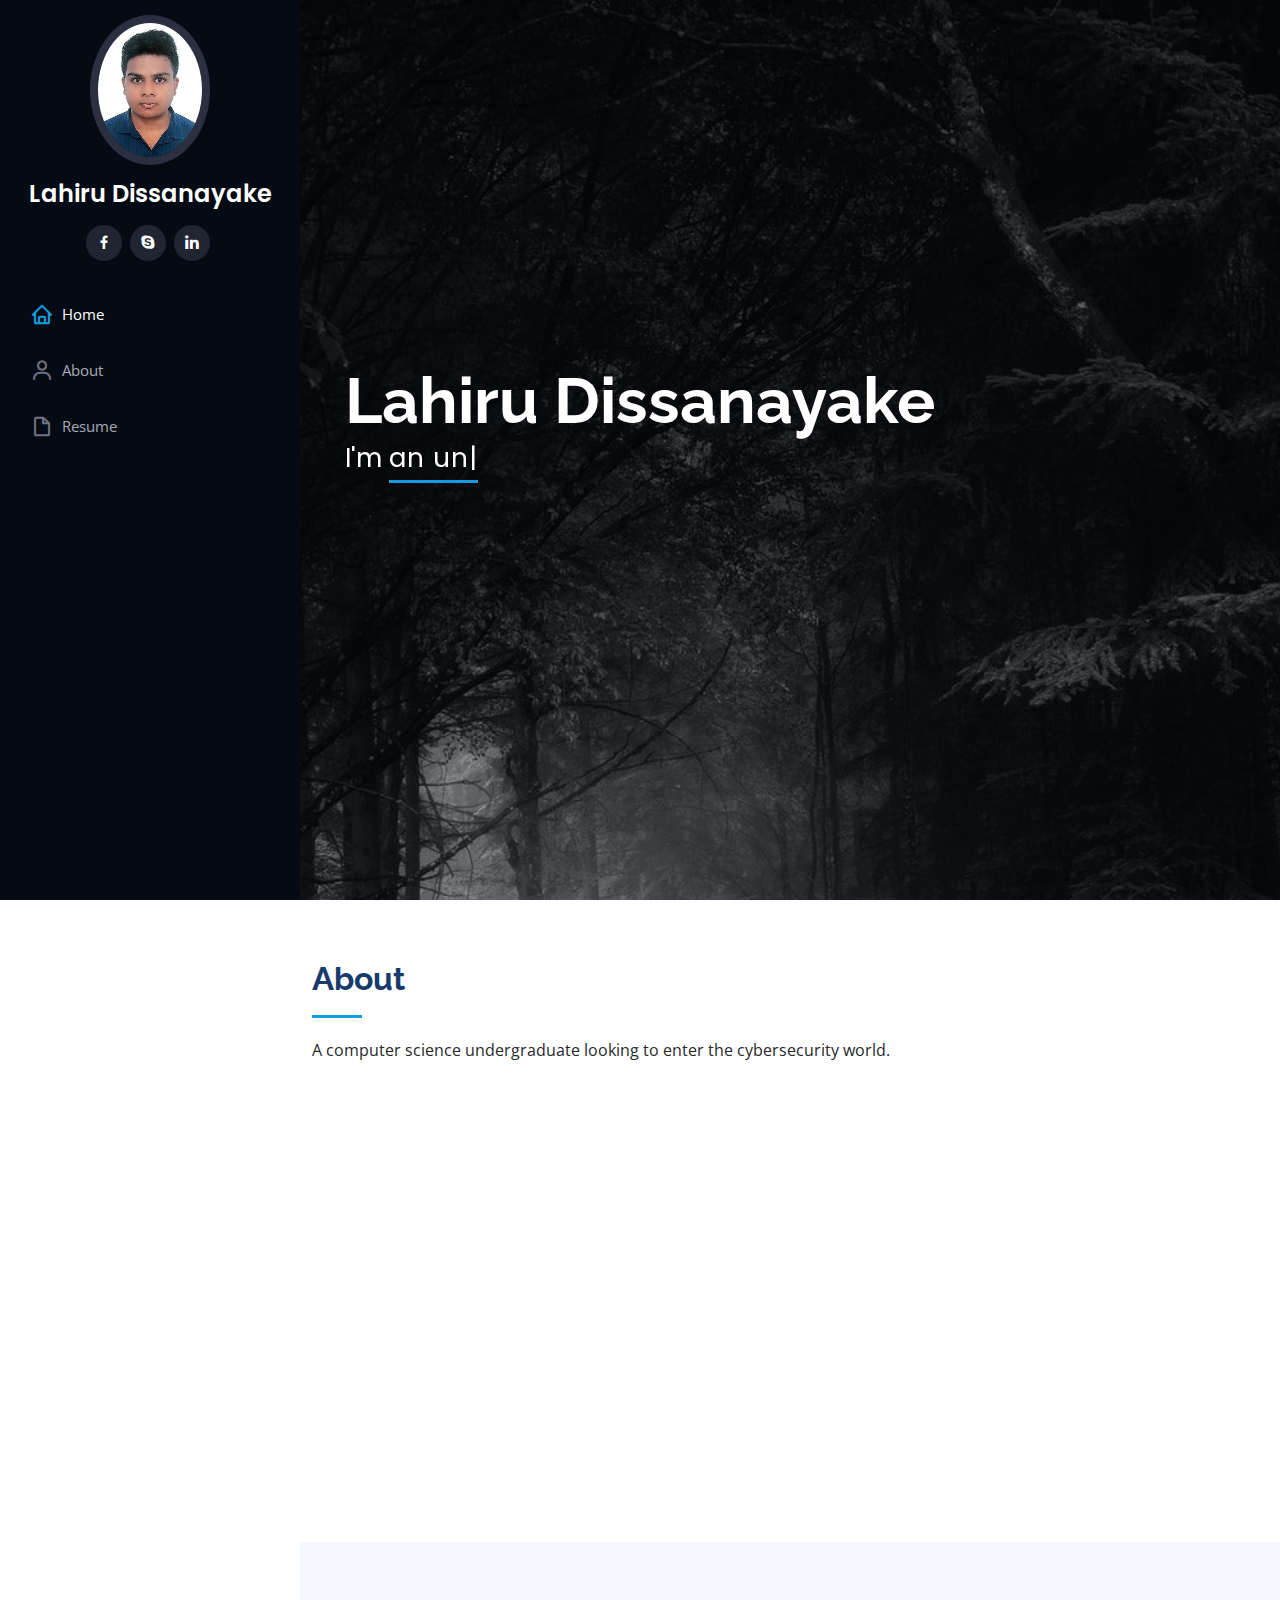
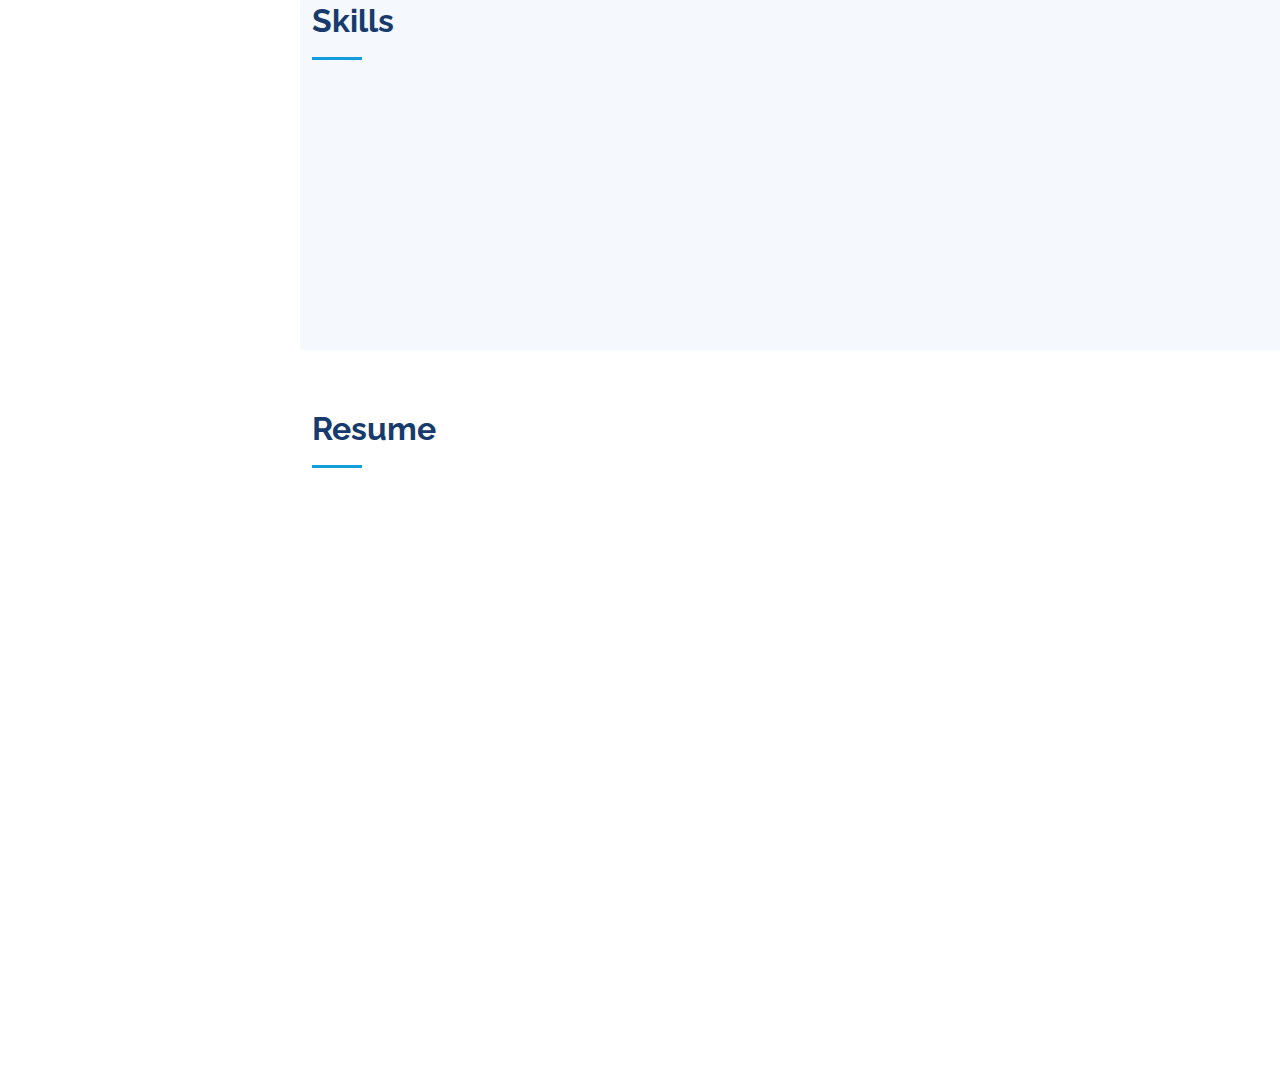
<file: index.html>
<!DOCTYPE html>
<html lang="en">

<head>
  <meta charset="utf-8">
  <meta content="width=device-width, initial-scale=1.0" name="viewport">

  <title>Portfoio</title>
  <meta content="" name="description">
  <meta content="" name="keywords">

  <!-- Favicons -->
  <link href="assets/img/favicon.ico" rel="icon">
  <link href="assets/img/favicon.ico" rel="apple-touch-icon">

  <!-- Google Fonts -->
  <link href="https://fonts.googleapis.com/css?family=Open+Sans:300,300i,400,400i,600,600i,700,700i|Raleway:300,300i,400,400i,500,500i,600,600i,700,700i|Poppins:300,300i,400,400i,500,500i,600,600i,700,700i" rel="stylesheet">

  <!-- Vendor CSS Files -->
  <link href="assets/vendor/aos/aos.css" rel="stylesheet">
  <link href="assets/vendor/bootstrap/css/bootstrap.min.css" rel="stylesheet">
  <link href="assets/vendor/bootstrap-icons/bootstrap-icons.css" rel="stylesheet">
  <link href="assets/vendor/boxicons/css/boxicons.min.css" rel="stylesheet">
  <link href="assets/vendor/glightbox/css/glightbox.min.css" rel="stylesheet">
  <link href="assets/vendor/swiper/swiper-bundle.min.css" rel="stylesheet">

  <!-- Template Main CSS File -->
  <link href="assets/css/style.css" rel="stylesheet">

  <!-- =======================================================
  * Template Name: iPortfolio
  * Updated: Mar 10 2023 with Bootstrap v5.2.3
  * Template URL: https://bootstrapmade.com/iportfolio-bootstrap-portfolio-websites-template/
  * Author: BootstrapMade.com
  * License: https://bootstrapmade.com/license/
  ======================================================== -->
</head>

<body>

  <!-- ======= Mobile nav toggle button ======= -->
  <i class="bi bi-list mobile-nav-toggle d-xl-none"></i>

  <!-- ======= Header ======= -->
  <header id="header">
    <div class="d-flex flex-column">

      <div class="profile">
        <img src="assets/img/profileImage.jpg" alt="" class="img-fluid rounded-circle">
        <h1 class="text-light"><a href="index.html">Lahiru Dissanayake<label for=""></label></a></h1>
        <div class="social-links mt-3 text-center">
          <a href="https://www.facebook.com/lahiru.dissanayake.562" class="facebook"><i class="bx bxl-facebook"></i></a>
          <a href="lahiruhashara669@gmail.com" class="google"><i class="bx bxl-skype"></i></a>
          <a href="https://www.linkedin.com/in/lahiru-dissanayake-80b13623a/" class="linkedin"><i class="bx bxl-linkedin"></i></a>
        </div>
      </div>

      <nav id="navbar" class="nav-menu navbar">
        <ul>
          <li><a href="#hero" class="nav-link scrollto active"><i class="bx bx-home"></i> <span>Home</span></a></li>
          <li><a href="#about" class="nav-link scrollto"><i class="bx bx-user"></i> <span>About</span></a></li>
          <li><a href="#resume" class="nav-link scrollto"><i class="bx bx-file-blank"></i> <span>Resume</span></a></li>
        </ul>
      </nav><!-- .nav-menu -->
    </div>
  </header><!-- End Header -->

  <!-- ======= Hero Section ======= -->
  <section id="hero" class="d-flex flex-column justify-content-center align-items-center">
    <div class="hero-container" data-aos="fade-in">
      <h1>Lahiru Dissanayake</h1>
      <p>I'm <span class="typed" data-typed-items="an undergraduate, A Developer,  interested in Cybersecurity"></span></p>
    </div>
  </section><!-- End Hero -->

  <main id="main">

    <!-- ======= About Section ======= -->
    <section id="about" class="about">
      <div class="container">

        <div class="section-title">
          <h2>About</h2>
          <p>A computer science undergraduate looking to enter the cybersecurity world.</p>
        </div>

        <div class="row">
          <div class="col-lg-4" data-aos="fade-right">
            <img src="assets/img/profileImage.jpg" class="img-fluid" alt="">
          </div>
          <div class="col-lg-8 pt-4 pt-lg-0 content" data-aos="fade-left">
            <h3>Computer Science Undergraduate</h3>
            <div class="row">
              <div class="col-lg-6">
                <ul>
                  <li><i class="bi bi-chevron-right"></i> <strong>Birthday:</strong> <span>13 March 2002</span></li>
                  <li><i class="bi bi-chevron-right"></i> <strong>Phone:</strong> <span>0711234567</span></li>
                  <li><i class="bi bi-chevron-right"></i> <strong>City:</strong> <span>Colombo, Sri Lanka</span></li>
                </ul>
              </div>
              <div class="col-lg-6">
                <ul>
                  <li><i class="bi bi-chevron-right"></i> <strong>Age:</strong> <span>21</span></li>
                  <li><i class="bi bi-chevron-right"></i> <strong>Degree:</strong> <span>Bachelor of Science in Computer Science</span></li>
                  <li><i class="bi bi-chevron-right"></i> <strong>Email:</strong> <span>lahiurhashara669@gmail.com</span></li>
                  <li><i class="bi bi-chevron-right"></i> <strong>Freelance:</strong> <span>Available</span></li>
                </ul>
              </div>
            </div>
            
          </div>
        </div>

      </div>
    </section><!-- End About Section -->

    <!-- ======= Skills Section ======= -->
    <section id="skills" class="skills section-bg">
      <div class="container">

        <div class="section-title">
          <h2>Skills</h2>
        </div>

        <div class="row skills-content">

          <div class="col-lg-6" data-aos="fade-up">

            <div class="progress">
              <span class="skill">React/React Native <i class="val">50%</i></span>
              <div class="progress-bar-wrap">
                <div class="progress-bar" role="progressbar" aria-valuenow="100" aria-valuemin="0" aria-valuemax="100"></div>
              </div>
            </div>

            <div class="progress">
              <span class="skill">Web Development <i class="val">60%</i></span>
              <div class="progress-bar-wrap">
                <div class="progress-bar" role="progressbar" aria-valuenow="90" aria-valuemin="0" aria-valuemax="100"></div>
              </div>
            </div>

            <div class="progress">
              <span class="skill">JavaScript <i class="val">75%</i></span>
              <div class="progress-bar-wrap">
                <div class="progress-bar" role="progressbar" aria-valuenow="75" aria-valuemin="0" aria-valuemax="100"></div>
              </div>
            </div>

          </div>

          <div class="col-lg-6" data-aos="fade-up" data-aos-delay="100">

            <div class="progress">
              <span class="skill">Linux <i class="val">70%</i></span>
              <div class="progress-bar-wrap">
                <div class="progress-bar" role="progressbar" aria-valuenow="80" aria-valuemin="0" aria-valuemax="100"></div>
              </div>
            </div>

            <div class="progress">
              <span class="skill">C <i class="val">30%</i></span>
              <div class="progress-bar-wrap">
                <div class="progress-bar" role="progressbar" aria-valuenow="90" aria-valuemin="0" aria-valuemax="100"></div>
              </div>
            </div>

            <div class="progress">
              <span class="skill">Python <i class="val">80%</i></span>
              <div class="progress-bar-wrap">
                <div class="progress-bar" role="progressbar" aria-valuenow="55" aria-valuemin="0" aria-valuemax="100"></div>
              </div>
            </div>

          </div>

        </div>

      </div>
    </section><!-- End Skills Section -->

    <!-- ======= Resume Section ======= -->
    <section id="resume" class="resume">
      <div class="container">

        <div class="section-title">
          <h2>Resume</h2>
        </div>

        <div class="row">
          <div class="col-lg-6" data-aos="fade-up">
            <h3 class="resume-title">Sumary</h3>
            <div class="resume-item pb-0">
              <h4>Lahiru Dissanayake</h4>
              <p><em>Innovative and deadline-driven Developer with 10 months of experience designing and developing web apps from initial concept to final, polished deliverable.</em></p>
            </div>

            <h3 class="resume-title">Education</h3>
            <div class="resume-item">
              <h4>Bachelor of Science in Computer Science(hons)</h4>
              <h5>2023-2028</h5>
              <p><em>University of Wesminster, UK</em></p>
            </div>
            <div class="resume-item">
              <h4>Bachelor of Science in Physics</h4>
              <h5>2023-2027</h5>
              <p><em>Open University of Sri Lanka</em></p>
            </div>
        </div>

      </div>
    </section><!-- End Resume Section -->

  </main><!-- End #main -->

  <a href="#" class="back-to-top d-flex align-items-center justify-content-center"><i class="bi bi-arrow-up-short"></i></a>

  <!-- Vendor JS Files -->
  <script src="assets/vendor/purecounter/purecounter_vanilla.js"></script>
  <script src="assets/vendor/aos/aos.js"></script>
  <script src="assets/vendor/bootstrap/js/bootstrap.bundle.min.js"></script>
  <script src="assets/vendor/glightbox/js/glightbox.min.js"></script>
  <script src="assets/vendor/isotope-layout/isotope.pkgd.min.js"></script>
  <script src="assets/vendor/swiper/swiper-bundle.min.js"></script>
  <script src="assets/vendor/typed.js/typed.min.js"></script>
  <script src="assets/vendor/waypoints/noframework.waypoints.js"></script>
  <script src="assets/vendor/php-email-form/validate.js"></script>

  <!-- Template Main JS File -->
  <script src="assets/js/main.js"></script>

</body>

</html>
</file>
<file: assets/css/style.css>
/**
* Template Name: iPortfolio
* Updated: Mar 10 2023 with Bootstrap v5.2.3
* Template URL: https://bootstrapmade.com/iportfolio-bootstrap-portfolio-websites-template/
* Author: BootstrapMade.com
* License: https://bootstrapmade.com/license/
*/

/*--------------------------------------------------------------
# General
--------------------------------------------------------------*/
body {
  font-family: "Open Sans", sans-serif;
  color: #272829;
}

a {
  color: #149ddd;
  text-decoration: none;
}

a:hover {
  color: #37b3ed;
  text-decoration: none;
}

h1,
h2,
h3,
h4,
h5,
h6 {
  font-family: "Raleway", sans-serif;
}

/*--------------------------------------------------------------
# Back to top button
--------------------------------------------------------------*/
.back-to-top {
  position: fixed;
  visibility: hidden;
  opacity: 0;
  right: 15px;
  bottom: 15px;
  z-index: 996;
  background: #149ddd;
  width: 40px;
  height: 40px;
  border-radius: 50px;
  transition: all 0.4s;
}

.back-to-top i {
  font-size: 28px;
  color: #fff;
  line-height: 0;
}

.back-to-top:hover {
  background: #2eafec;
  color: #fff;
}

.back-to-top.active {
  visibility: visible;
  opacity: 1;
}

/*--------------------------------------------------------------
# Header
--------------------------------------------------------------*/
#header {
  position: fixed;
  top: 0;
  left: 0;
  bottom: 0;
  width: 300px;
  transition: all ease-in-out 0.5s;
  z-index: 9997;
  transition: all 0.5s;
  padding: 0 15px;
  background: #040b14;
  overflow-y: auto;
}

#header .profile img {
  margin: 15px auto;
  display: block;
  width: 120px;
  border: 8px solid #2c2f3f;
}

#header .profile h1 {
  font-size: 24px;
  margin: 0;
  padding: 0;
  font-weight: 600;
  -moz-text-align-last: center;
  text-align-last: center;
  font-family: "Poppins", sans-serif;
}

#header .profile h1 a,
#header .profile h1 a:hover {
  color: #fff;
  text-decoration: none;
}

#header .profile .social-links a {
  font-size: 18px;
  display: inline-block;
  background: #212431;
  color: #fff;
  line-height: 1;
  padding: 8px 0;
  margin-right: 4px;
  border-radius: 50%;
  text-align: center;
  width: 36px;
  height: 36px;
  transition: 0.3s;
}

#header .profile .social-links a:hover {
  background: #149ddd;
  color: #fff;
  text-decoration: none;
}

#main {
  margin-left: 300px;
}

@media (max-width: 1199px) {
  #header {
    left: -300px;
  }

  #main {
    margin-left: 0;
  }
}

/*--------------------------------------------------------------
# Navigation Menu
--------------------------------------------------------------*/
/* Desktop Navigation */
.nav-menu {
  padding: 30px 0 0 0;
}

.nav-menu * {
  margin: 0;
  padding: 0;
  list-style: none;
}

.nav-menu>ul>li {
  position: relative;
  white-space: nowrap;
}

.nav-menu a,
.nav-menu a:focus {
  display: flex;
  align-items: center;
  color: #a8a9b4;
  padding: 12px 15px;
  margin-bottom: 8px;
  transition: 0.3s;
  font-size: 15px;
}

.nav-menu a i,
.nav-menu a:focus i {
  font-size: 24px;
  padding-right: 8px;
  color: #6f7180;
}

.nav-menu a:hover,
.nav-menu .active,
.nav-menu .active:focus,
.nav-menu li:hover>a {
  text-decoration: none;
  color: #fff;
}

.nav-menu a:hover i,
.nav-menu .active i,
.nav-menu .active:focus i,
.nav-menu li:hover>a i {
  color: #149ddd;
}

/* Mobile Navigation */
.mobile-nav-toggle {
  position: fixed;
  right: 15px;
  top: 15px;
  z-index: 9998;
  border: 0;
  font-size: 24px;
  transition: all 0.4s;
  outline: none !important;
  background-color: #149ddd;
  color: #fff;
  width: 40px;
  height: 40px;
  display: inline-flex;
  align-items: center;
  justify-content: center;
  line-height: 0;
  border-radius: 50px;
  cursor: pointer;
}

.mobile-nav-active {
  overflow: hidden;
}

.mobile-nav-active #header {
  left: 0;
}

/*--------------------------------------------------------------
# Hero Section
--------------------------------------------------------------*/
#hero {
  width: 100%;
  height: 100vh;
  background: url("../img/5992173.jpg") top center;
  background-size: cover;
}

#hero:before {
  content: "";
  background: rgba(5, 13, 24, 0.3);
  position: absolute;
  bottom: 0;
  top: 0;
  left: 0;
  right: 0;
  z-index: 1;
}

#hero .hero-container {
  position: relative;
  z-index: 2;
  min-width: 300px;
}

#hero h1 {
  margin: 0 0 10px 0;
  font-size: 64px;
  font-weight: 700;
  line-height: 56px;
  color: #fff;
}

#hero p {
  color: #fff;
  margin-bottom: 50px;
  font-size: 26px;
  font-family: "Poppins", sans-serif;
}

#hero p span {
  color: #fff;
  padding-bottom: 4px;
  letter-spacing: 1px;
  border-bottom: 3px solid #149ddd;
}

@media (min-width: 1024px) {
  #hero {
    background-attachment: fixed;
  }
}

@media (max-width: 768px) {
  #hero h1 {
    font-size: 28px;
    line-height: 36px;
  }

  #hero h2 {
    font-size: 18px;
    line-height: 24px;
    margin-bottom: 30px;
  }
}

/*--------------------------------------------------------------
# Sections General
--------------------------------------------------------------*/
section {
  padding: 60px 0;
  overflow: hidden;
}

.section-bg {
  background: #f5f8fd;
}

.section-title {
  padding-bottom: 30px;
}

.section-title h2 {
  font-size: 32px;
  font-weight: bold;
  margin-bottom: 20px;
  padding-bottom: 20px;
  position: relative;
  color: #173b6c;
}

.section-title h2::after {
  content: "";
  position: absolute;
  display: block;
  width: 50px;
  height: 3px;
  background: #149ddd;
  bottom: 0;
  left: 0;
}

.section-title p {
  margin-bottom: 0;
}

/*--------------------------------------------------------------
# About
--------------------------------------------------------------*/
.about .content h3 {
  font-weight: 700;
  font-size: 26px;
  color: #173b6c;
}

.about .content ul {
  list-style: none;
  padding: 0;
}

.about .content ul li {
  margin-bottom: 20px;
  display: flex;
  align-items: center;
}

.about .content ul strong {
  margin-right: 10px;
}

.about .content ul i {
  font-size: 16px;
  margin-right: 5px;
  color: #149ddd;
  line-height: 0;
}

.about .content p:last-child {
  margin-bottom: 0;
}

/*--------------------------------------------------------------
# Facts
--------------------------------------------------------------*/
.facts {
  padding-bottom: 30px;
}

.facts .count-box {
  padding: 30px;
  width: 100%;
}

.facts .count-box i {
  display: block;
  font-size: 44px;
  color: #149ddd;
  float: left;
  line-height: 0;
}

.facts .count-box span {
  font-size: 48px;
  line-height: 40px;
  display: block;
  font-weight: 700;
  color: #050d18;
  margin-left: 60px;
}

.facts .count-box p {
  padding: 15px 0 0 0;
  margin: 0 0 0 60px;
  font-family: "Raleway", sans-serif;
  font-size: 14px;
  color: #122f57;
}

.facts .count-box a {
  font-weight: 600;
  display: block;
  margin-top: 20px;
  color: #122f57;
  font-size: 15px;
  font-family: "Poppins", sans-serif;
  transition: ease-in-out 0.3s;
}

.facts .count-box a:hover {
  color: #1f5297;
}

/*--------------------------------------------------------------
# Akills
--------------------------------------------------------------*/
.skills .progress {
  height: 60px;
  display: block;
  background: none;
  border-radius: 0;
}

.skills .progress .skill {
  padding: 0;
  margin: 0 0 6px 0;
  text-transform: uppercase;
  display: block;
  font-weight: 600;
  font-family: "Poppins", sans-serif;
  color: #050d18;
}

.skills .progress .skill .val {
  float: right;
  font-style: normal;
}

.skills .progress-bar-wrap {
  background: #dce8f8;
  height: 10px;
}

.skills .progress-bar {
  width: 1px;
  height: 10px;
  transition: 0.9s;
  background-color: #149ddd;
}

/*--------------------------------------------------------------
# Resume
--------------------------------------------------------------*/
.resume .resume-title {
  font-size: 26px;
  font-weight: 700;
  margin-top: 20px;
  margin-bottom: 20px;
  color: #050d18;
}

.resume .resume-item {
  padding: 0 0 20px 20px;
  margin-top: -2px;
  border-left: 2px solid #1f5297;
  position: relative;
}

.resume .resume-item h4 {
  line-height: 18px;
  font-size: 18px;
  font-weight: 600;
  text-transform: uppercase;
  font-family: "Poppins", sans-serif;
  color: #050d18;
  margin-bottom: 10px;
}

.resume .resume-item h5 {
  font-size: 16px;
  background: #e4edf9;
  padding: 5px 15px;
  display: inline-block;
  font-weight: 600;
  margin-bottom: 10px;
}

.resume .resume-item ul {
  padding-left: 20px;
}

.resume .resume-item ul li {
  padding-bottom: 10px;
}

.resume .resume-item:last-child {
  padding-bottom: 0;
}

.resume .resume-item::before {
  content: "";
  position: absolute;
  width: 16px;
  height: 16px;
  border-radius: 50px;
  left: -9px;
  top: 0;
  background: #fff;
  border: 2px solid #1f5297;
}

/*--------------------------------------------------------------
# Portfolio
--------------------------------------------------------------*/
.portfolio .portfolio-item {
  margin-bottom: 30px;
}

.portfolio #portfolio-flters {
  padding: 0;
  margin: 0 auto 35px auto;
  list-style: none;
  text-align: center;
  background: #fff;
  border-radius: 50px;
  padding: 2px 15px;
}

.portfolio #portfolio-flters li {
  cursor: pointer;
  display: inline-block;
  padding: 10px 15px 8px 15px;
  font-size: 14px;
  font-weight: 600;
  line-height: 1;
  text-transform: uppercase;
  color: #272829;
  margin-bottom: 5px;
  transition: all 0.3s ease-in-out;
}

.portfolio #portfolio-flters li:hover,
.portfolio #portfolio-flters li.filter-active {
  color: #149ddd;
}

.portfolio #portfolio-flters li:last-child {
  margin-right: 0;
}

.portfolio .portfolio-wrap {
  transition: 0.3s;
  position: relative;
  overflow: hidden;
  z-index: 1;
}

.portfolio .portfolio-wrap::before {
  content: "";
  background: rgba(255, 255, 255, 0.5);
  position: absolute;
  left: 0;
  right: 0;
  top: 0;
  bottom: 0;
  transition: all ease-in-out 0.3s;
  z-index: 2;
  opacity: 0;
}

.portfolio .portfolio-wrap .portfolio-links {
  opacity: 1;
  left: 0;
  right: 0;
  bottom: -60px;
  z-index: 3;
  position: absolute;
  transition: all ease-in-out 0.3s;
  display: flex;
  justify-content: center;
}

.portfolio .portfolio-wrap .portfolio-links a {
  color: #fff;
  font-size: 28px;
  text-align: center;
  background: rgba(20, 157, 221, 0.75);
  transition: 0.3s;
  width: 50%;
}

.portfolio .portfolio-wrap .portfolio-links a:hover {
  background: rgba(20, 157, 221, 0.95);
}

.portfolio .portfolio-wrap .portfolio-links a+a {
  border-left: 1px solid #37b3ed;
}

.portfolio .portfolio-wrap:hover::before {
  top: 0;
  left: 0;
  right: 0;
  bottom: 0;
  opacity: 1;
}

.portfolio .portfolio-wrap:hover .portfolio-links {
  opacity: 1;
  bottom: 0;
}

/*--------------------------------------------------------------
# Portfolio Details
--------------------------------------------------------------*/
.portfolio-details {
  padding-top: 40px;
}

.portfolio-details .portfolio-details-slider img {
  width: 100%;
}

.portfolio-details .portfolio-details-slider .swiper-pagination {
  margin-top: 20px;
  position: relative;
}

.portfolio-details .portfolio-details-slider .swiper-pagination .swiper-pagination-bullet {
  width: 12px;
  height: 12px;
  background-color: #fff;
  opacity: 1;
  border: 1px solid #149ddd;
}

.portfolio-details .portfolio-details-slider .swiper-pagination .swiper-pagination-bullet-active {
  background-color: #149ddd;
}

.portfolio-details .portfolio-info {
  padding: 30px;
  box-shadow: 0px 0 30px rgba(5, 13, 24, 0.08);
}

.portfolio-details .portfolio-info h3 {
  font-size: 22px;
  font-weight: 700;
  margin-bottom: 20px;
  padding-bottom: 20px;
  border-bottom: 1px solid #eee;
}

.portfolio-details .portfolio-info ul {
  list-style: none;
  padding: 0;
  font-size: 15px;
}

.portfolio-details .portfolio-info ul li+li {
  margin-top: 10px;
}

.portfolio-details .portfolio-description {
  padding-top: 30px;
}

.portfolio-details .portfolio-description h2 {
  font-size: 26px;
  font-weight: 700;
  margin-bottom: 20px;
}

.portfolio-details .portfolio-description p {
  padding: 0;
}

/*--------------------------------------------------------------
# Services
--------------------------------------------------------------*/
.services .icon-box {
  margin-bottom: 20px;
}

.services .icon {
  float: left;
  display: flex;
  align-items: center;
  justify-content: center;
  width: 54px;
  height: 54px;
  background: #149ddd;
  border-radius: 50%;
  transition: 0.5s;
  border: 1px solid #149ddd;
}

.services .icon i {
  color: #fff;
  font-size: 24px;
  line-height: 0;
}

.services .icon-box:hover .icon {
  background: #fff;
}

.services .icon-box:hover .icon i {
  color: #149ddd;
}

.services .title {
  margin-left: 80px;
  font-weight: 700;
  margin-bottom: 15px;
  font-size: 18px;
}

.services .title a {
  color: #343a40;
}

.services .title a:hover {
  color: #149ddd;
}

.services .description {
  margin-left: 80px;
  line-height: 24px;
  font-size: 14px;
}

/*--------------------------------------------------------------
# Testimonials
--------------------------------------------------------------*/
.testimonials .testimonials-carousel,
.testimonials .testimonials-slider {
  overflow: hidden;
}

.testimonials .testimonial-item {
  box-sizing: content-box;
  text-align: center;
  min-height: 320px;
}

.testimonials .testimonial-item .testimonial-img {
  width: 90px;
  border-radius: 50%;
  margin: 0 auto;
}

.testimonials .testimonial-item h3 {
  font-size: 18px;
  font-weight: bold;
  margin: 10px 0 5px 0;
  color: #111;
}

.testimonials .testimonial-item h4 {
  font-size: 14px;
  color: #999;
  margin: 0;
}

.testimonials .testimonial-item .quote-icon-left,
.testimonials .testimonial-item .quote-icon-right {
  color: #c3e8fa;
  font-size: 26px;
}

.testimonials .testimonial-item .quote-icon-left {
  display: inline-block;
  left: -5px;
  position: relative;
}

.testimonials .testimonial-item .quote-icon-right {
  display: inline-block;
  right: -5px;
  position: relative;
  top: 10px;
}

.testimonials .testimonial-item p {
  font-style: italic;
  margin: 0 15px 15px 15px;
  padding: 20px;
  background: #fff;
  position: relative;
  margin-bottom: 35px;
  border-radius: 6px;
  box-shadow: 0px 2px 15px rgba(0, 0, 0, 0.1);
}

.testimonials .testimonial-item p::after {
  content: "";
  width: 0;
  height: 0;
  border-top: 20px solid #fff;
  border-right: 20px solid transparent;
  border-left: 20px solid transparent;
  position: absolute;
  bottom: -20px;
  left: calc(50% - 20px);
}

.testimonials .swiper-pagination {
  margin-top: 20px;
  position: relative;
}

.testimonials .swiper-pagination .swiper-pagination-bullet {
  width: 12px;
  height: 12px;
  background-color: #fff;
  opacity: 1;
  border: 1px solid #149ddd;
}

.testimonials .swiper-pagination .swiper-pagination-bullet-active {
  background-color: #149ddd;
}

/*--------------------------------------------------------------
# Contact
--------------------------------------------------------------*/
.contact {
  padding-bottom: 130px;
}

.contact .info {
  padding: 30px;
  background: #fff;
  width: 100%;
  box-shadow: 0 0 24px 0 rgba(0, 0, 0, 0.12);
}

.contact .info i {
  font-size: 20px;
  color: #149ddd;
  float: left;
  width: 44px;
  height: 44px;
  background: #dff3fc;
  display: flex;
  justify-content: center;
  align-items: center;
  border-radius: 50px;
  transition: all 0.3s ease-in-out;
}

.contact .info h4 {
  padding: 0 0 0 60px;
  font-size: 22px;
  font-weight: 600;
  margin-bottom: 5px;
  color: #050d18;
}

.contact .info p {
  padding: 0 0 10px 60px;
  margin-bottom: 20px;
  font-size: 14px;
  color: #173b6c;
}

.contact .info .email p {
  padding-top: 5px;
}

.contact .info .social-links {
  padding-left: 60px;
}

.contact .info .social-links a {
  font-size: 18px;
  display: inline-block;
  background: #333;
  color: #fff;
  line-height: 1;
  padding: 8px 0;
  border-radius: 50%;
  text-align: center;
  width: 36px;
  height: 36px;
  transition: 0.3s;
  margin-right: 10px;
}

.contact .info .social-links a:hover {
  background: #149ddd;
  color: #fff;
}

.contact .info .email:hover i,
.contact .info .address:hover i,
.contact .info .phone:hover i {
  background: #149ddd;
  color: #fff;
}

.contact .php-email-form {
  width: 100%;
  padding: 30px;
  background: #fff;
  box-shadow: 0 0 24px 0 rgba(0, 0, 0, 0.12);
}

.contact .php-email-form .form-group {
  padding-bottom: 8px;
}

.contact .php-email-form .validate {
  display: none;
  color: red;
  margin: 0 0 15px 0;
  font-weight: 400;
  font-size: 13px;
}

.contact .php-email-form .error-message {
  display: none;
  color: #fff;
  background: #ed3c0d;
  text-align: left;
  padding: 15px;
  font-weight: 600;
}

.contact .php-email-form .error-message br+br {
  margin-top: 25px;
}

.contact .php-email-form .sent-message {
  display: none;
  color: #fff;
  background: #18d26e;
  text-align: center;
  padding: 15px;
  font-weight: 600;
}

.contact .php-email-form .loading {
  display: none;
  background: #fff;
  text-align: center;
  padding: 15px;
}

.contact .php-email-form .loading:before {
  content: "";
  display: inline-block;
  border-radius: 50%;
  width: 24px;
  height: 24px;
  margin: 0 10px -6px 0;
  border: 3px solid #18d26e;
  border-top-color: #eee;
  animation: animate-loading 1s linear infinite;
}

.contact .php-email-form .form-group {
  margin-bottom: 15px;
}

.contact .php-email-form label {
  padding-bottom: 8px;
}

.contact .php-email-form input,
.contact .php-email-form textarea {
  border-radius: 0;
  box-shadow: none;
  font-size: 14px;
}

.contact .php-email-form input {
  height: 44px;
}

.contact .php-email-form textarea {
  padding: 10px 15px;
}

.contact .php-email-form button[type=submit] {
  background: #149ddd;
  border: 0;
  padding: 10px 24px;
  color: #fff;
  transition: 0.4s;
  border-radius: 4px;
}

.contact .php-email-form button[type=submit]:hover {
  background: #37b3ed;
}

@keyframes animate-loading {
  0% {
    transform: rotate(0deg);
  }

  100% {
    transform: rotate(360deg);
  }
}

/*--------------------------------------------------------------
# Breadcrumbs
--------------------------------------------------------------*/
.breadcrumbs {
  padding: 20px 0;
  background: #f9f9f9;
}

.breadcrumbs h2 {
  font-size: 26px;
  font-weight: 300;
}

.breadcrumbs ol {
  display: flex;
  flex-wrap: wrap;
  list-style: none;
  padding: 0;
  margin: 0;
  font-size: 15px;
}

.breadcrumbs ol li+li {
  padding-left: 10px;
}

.breadcrumbs ol li+li::before {
  display: inline-block;
  padding-right: 10px;
  color: #0e2442;
  content: "/";
}

@media (max-width: 768px) {
  .breadcrumbs .d-flex {
    display: block !important;
  }

  .breadcrumbs ol {
    display: block;
  }

  .breadcrumbs ol li {
    display: inline-block;
  }
}

/*--------------------------------------------------------------
# Footer
--------------------------------------------------------------*/
#footer {
  padding: 15px;
  color: #f4f6fd;
  font-size: 14px;
  position: fixed;
  left: 0;
  bottom: 0;
  width: 300px;
  z-index: 9999;
  background: #040b14;
}

#footer .copyright {
  text-align: center;
}

#footer .credits {
  padding-top: 5px;
  text-align: center;
  font-size: 13px;
  color: #eaebf0;
}

@media (max-width: 1199px) {
  #footer {
    position: static;
    width: auto;
    padding-right: 20px 15px;
  }
}
</file>
